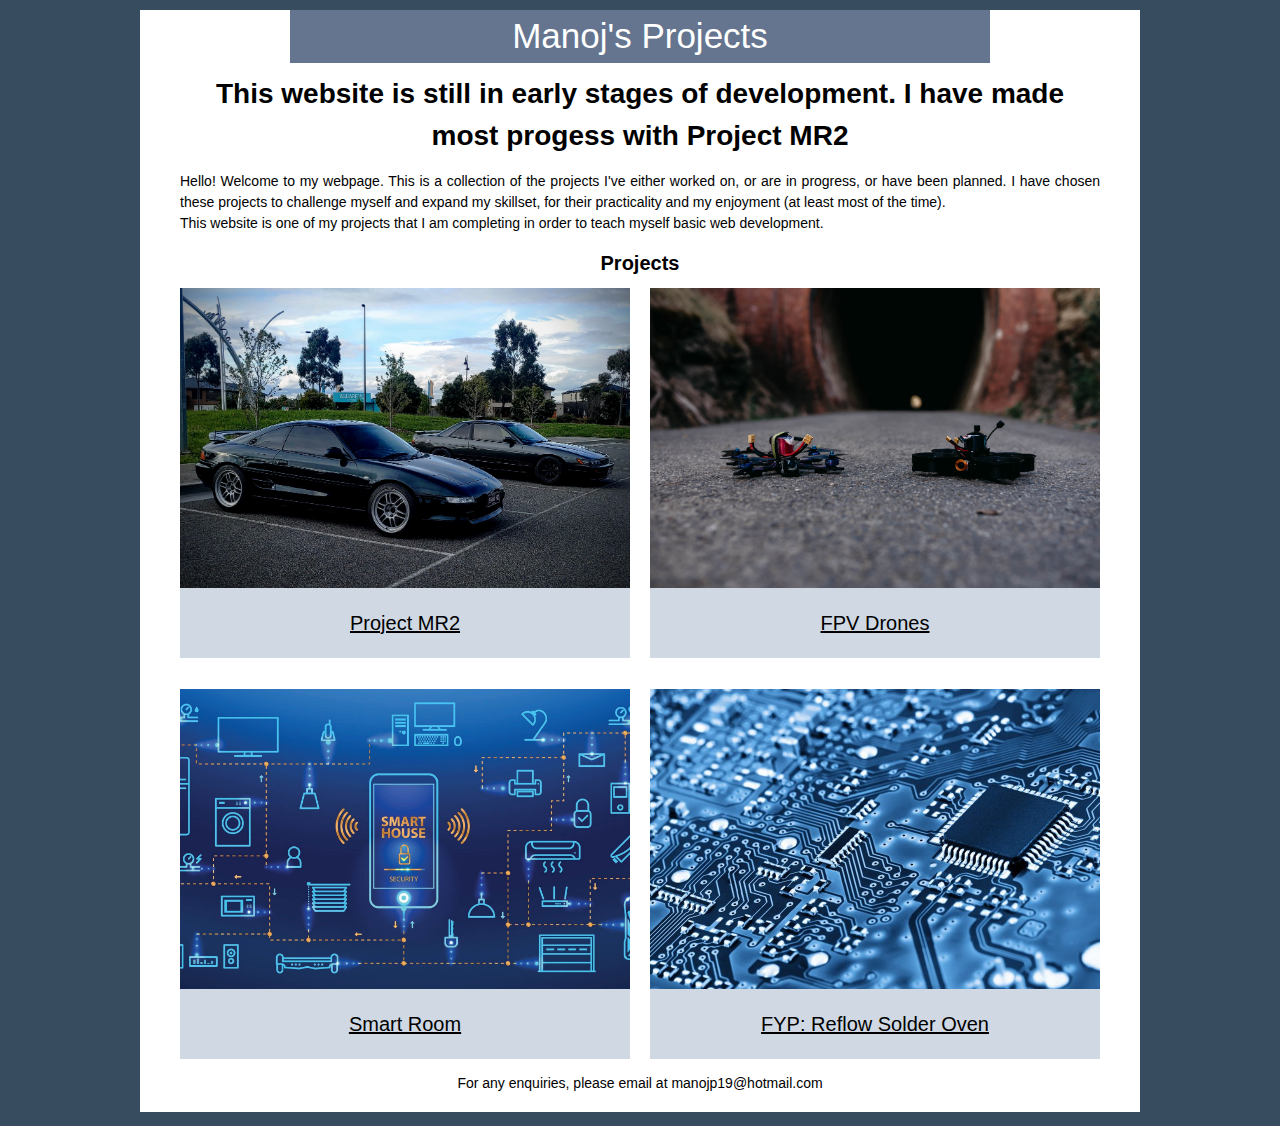
<file: index.html>
<!DOCTYPE html>
<html>
<head>
  <title>Manoj's Projects</title>
  <link rel="icon" href="https://manojp19.github.io/ManojProjects/Images/portfolio.png">
  <link rel="stylesheet" href="https://www.w3schools.com/w3css/4/w3.css">
  <link rel="stylesheet" href="https://cdnjs.cloudflare.com/ajax/libs/font-awesome/4.7.0/css/font-awesome.min.css">
  <link rel="stylesheet" href="https://manojp19.github.io/ManojProjects/CSS/grid.css">
  <link rel="stylesheet" href="https://manojp19.github.io/ManojProjects/CSS/style_main.css">
  <meta name="viewport" content="width=device-width, initial-scale=1.0"> <! Setting the viewport to make your website look good on all devices: >
</head>
  <body>
    <h1>Manoj's Projects</h1>
    <h2 style="text-align: center;"><b>This website is still in early stages of development. I have made most progess with Project MR2</b></h2>
    <p style="text-align: justify;">Hello! Welcome to my webpage. This is a collection of the projects I've either worked on, or are in 
    progress, or have been planned. I have chosen these projects to challenge myself and expand my skillset, for their practicality and my 
    enjoyment (at least most of the time). <br>
    This website is one of my projects that I am completing in order to teach myself basic web development.</p>
    <h3 style="text-align: center;"><b>Projects</b></h3>
    <div class="wrapper_3x2">
      <div class="itemleftspace">
      </div>
      <div class="item1">
      	<img src="https://manojp19.github.io/ManojProjects/Images/mr2_pic2.jpg" alt="MR2" style="width:100%;">
        <p style="font-size: 20px; text-align: center;">
          <a href="https://manojp19.github.io/ManojProjects/Pages/Project1.html">Project MR2</a>
        </p>
      </div>
      <div class="itemmidspace">
      </div>
      <div class="item2">
      	<img src="https://manojp19.github.io/ManojProjects/Images/DronePic.jpg" alt="Drones" style="width:100%;" margin="auto">
        <p style="font-size: 20px; text-align: center;">
          <a href="https://manojp19.github.io/ManojProjects/Pages/Project3.html">FPV Drones</a>
        </p>
      </div>
      <div class="itemrightspace">
      </div>
      <div class="itemrowspace">
      </div>
      <div class="item1">
        <img src="https://manojp19.github.io/ManojProjects/Images/smarthome.jpg" alt="Smartroom" style="width:100%;" margin="auto">
      	<p style="font-size: 20px; text-align: center;">
          <a href="https://manojp19.github.io/ManojProjects/Pages/Project2.html">Smart Room</a>
        </p>
      </div>
      <div class="itemmidspace">
      </div>
      <div class="item2">
        <img src="https://manojp19.github.io/ManojProjects/Images/pcb.jpg" alt="PCB" style="width:100%;" margin="auto">
      	<p style="font-size: 20px; text-align: center;">
          <a href="https://manojp19.github.io/ManojProjects/Pages/Project4.html">FYP: Reflow Solder Oven</a>
        </p>
      </div>
      <div class="itemrow">
      	<p style="text-align: center;">For any enquiries, please email at manojp19@hotmail.com</p>
      </div>
    </div> 
    <p style="text-align: center; color: white;">Ssshhhh</p>
  </body>
</html>
</file>
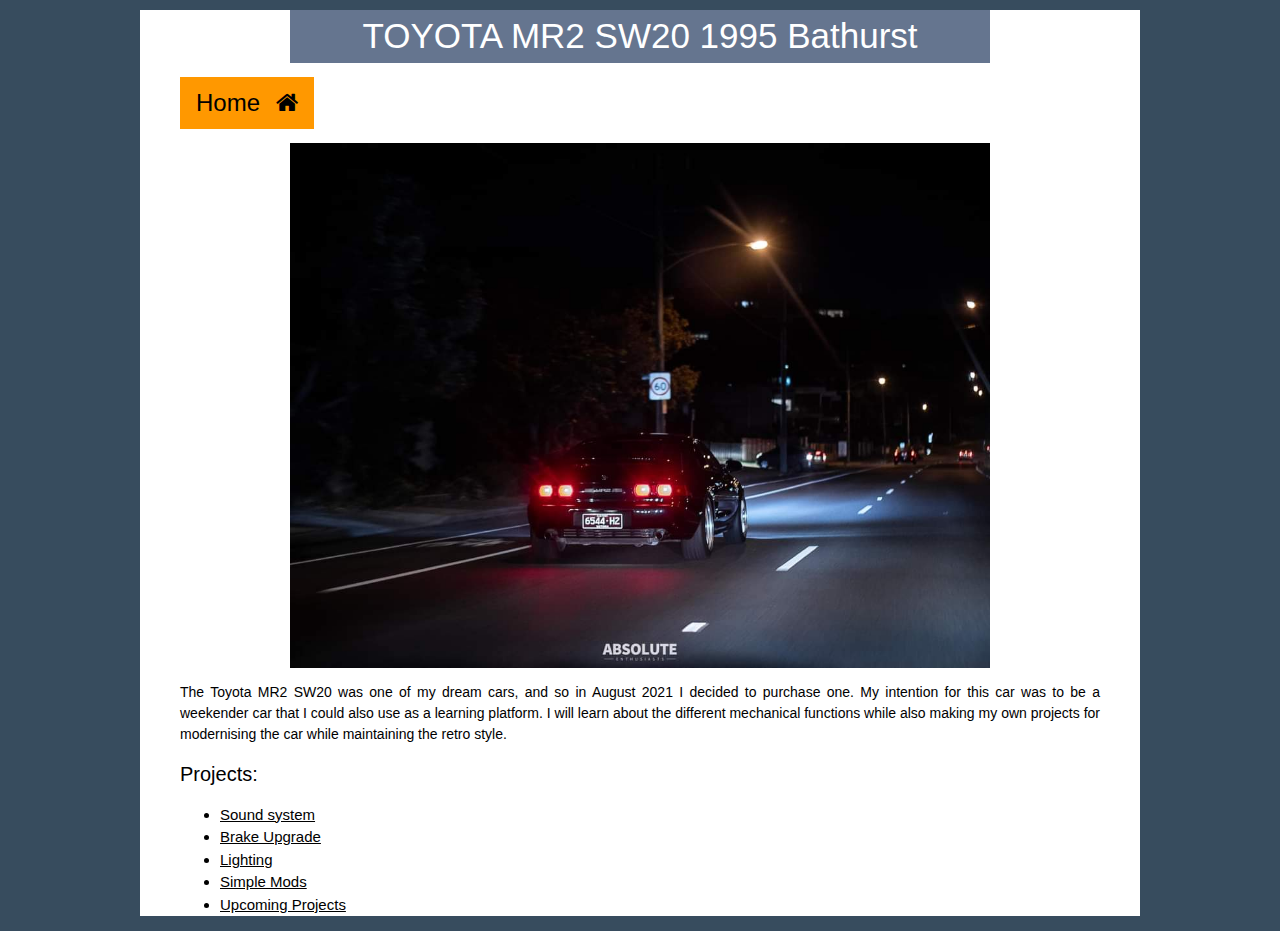
<file: Pages/Project1.html>
<!DOCTYPE html>
<html lang="en">
  <head>
    <title>Project MR2</title>
    <link rel="icon" href="https://manojp19.github.io/ManojProjects/Images/portfolio.png">
    <link rel="stylesheet" href="https://www.w3schools.com/w3css/4/w3.css">
    <link rel="stylesheet" href="https://cdnjs.cloudflare.com/ajax/libs/font-awesome/4.7.0/css/font-awesome.min.css">
    <link rel="stylesheet" href="https://manojp19.github.io/ManojProjects/CSS/style_main.css">
    <meta name="viewport" content="width=device-width, initial-scale=1.0">
  </head>
  <body>
    <h1>TOYOTA MR2 SW20 1995 Bathurst</h1>
    <p>
      <a href="https://manojp19.github.io/ManojProjects/">
          </i><button class="w3-btn w3-orange w3-xlarge">Home<i class="w3-margin-left fa fa-home"></i></button></li>
      </a>
    </p>
    <img src="https://manojp19.github.io/ManojProjects/Images/mr2_pic.jpg" alt="MR2 night pic" class="center" style="width:70%;">
    <p>The Toyota MR2 SW20 was one of my dream cars, and so in August 2021 I decided to purchase one.
      My intention for this car was to be a weekender car that I could also use as a learning
      platform. I will learn about the different mechanical functions while also making my own 
      projects for modernising the car while maintaining the retro style.                                                                                               
    </p>
    <h3>
       Projects:
    </h3>
    <ul>
      <li>
          <a href="https://manojp19.github.io/ManojProjects/Pages/ProjectMR2/MR2Project1.html">Sound system</a>
      </li>
      <li><a href="https://manojp19.github.io/ManojProjects/Pages/ProjectMR2/MR2Project2.html">Brake Upgrade</a></li>
      <li>
        <a href="https://manojp19.github.io/ManojProjects/Pages/ProjectMR2/MR2Project3.html">Lighting</a></li>
      <li>
        <a href="https://manojp19.github.io/ManojProjects/Pages/ProjectMR2/MR2Project4.html">Simple Mods</a></li>
      <li><a href="https://manojp19.github.io/ManojProjects/Pages/ProjectMR2/Upcoming.html">Upcoming Projects</a></li>
    </ul>
  </body>
</html>
</file>
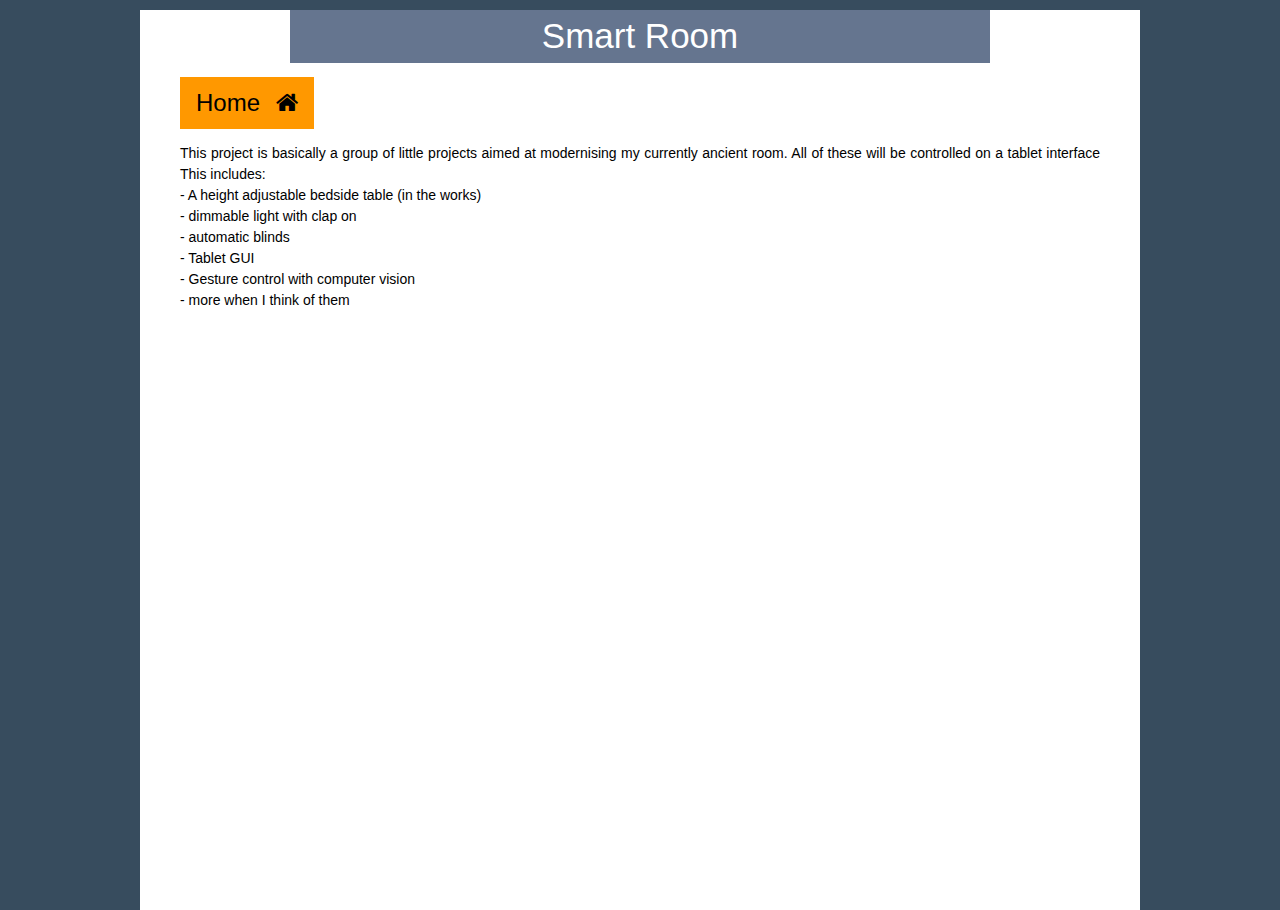
<file: Pages/Project2.html>
<!DOCTYPE html>
<html lang="en">
  <head>
    <title>Smart Room</title>
    <link rel="icon" href="https://manojp19.github.io/ManojProjects/Images/portfolio.png">
    <link rel="stylesheet" href="https://cdnjs.cloudflare.com/ajax/libs/font-awesome/4.7.0/css/font-awesome.min.css">
    <link rel="stylesheet" href="https://www.w3schools.com/w3css/4/w3.css">
    <link rel="stylesheet" href="https://manojp19.github.io/ManojProjects/CSS/style_main.css">
    <meta name="viewport" content="width=device-width, initial-scale=1.0">
  </head>
  <body>
    <h1>Smart Room</h1>
    <p>
      <a href="https://manojp19.github.io/ManojProjects/">
          </i><button class="w3-btn w3-orange w3-xlarge">Home<i class="w3-margin-left fa fa-home"></i></button></li>
      </a>
    </p>
    <p>This project is basically a group of little projects aimed at modernising my currently ancient room. All of these will be controlled on a tablet interface
      This includes: <br>    - A height adjustable bedside table (in the works)<br>    - dimmable light with clap on<br>    - automatic blinds<br>    - Tablet GUI<br>  
        - Gesture control with computer vision<br>    - more when I think of them
    </p>
  </body>
</html>
</file>
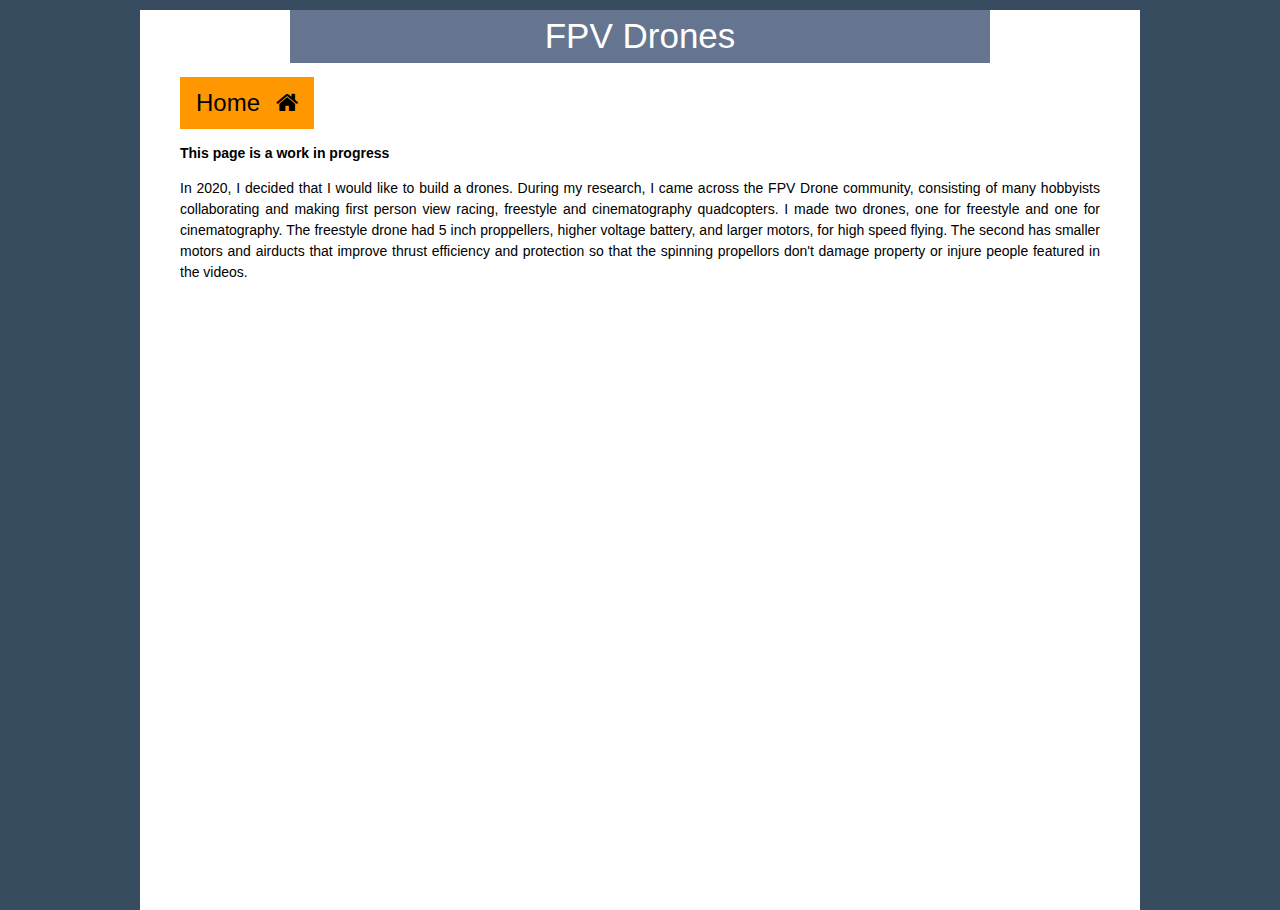
<file: Pages/Project3.html>
<!DOCTYPE html>
<html lang="en">
  <head>
    <title>FPV Drones</title>
    <link rel="icon" href="https://manojp19.github.io/ManojProjects/Images/portfolio.png">
    <link rel="stylesheet" href="https://www.w3schools.com/w3css/4/w3.css">
    <link rel="stylesheet" href="https://cdnjs.cloudflare.com/ajax/libs/font-awesome/4.7.0/css/font-awesome.min.css">
    <link rel="stylesheet" href="https://manojp19.github.io/ManojProjects/CSS/style_main.css">
    <meta name="viewport" content="width=device-width, initial-scale=1.0">
  </head>
  <body>
    <h1>FPV Drones</h1>
    <p>
      <a href="https://manojp19.github.io/ManojProjects/">
          </i><button class="w3-btn w3-orange w3-xlarge">Home<i class="w3-margin-left fa fa-home"></i></button></li>
      </a>
    </p>
    <p><b>This page is a work in progress</b></p>
    <p>In 2020, I decided that I would like to build a drones. During my research, I came across the FPV Drone community,
      consisting of many hobbyists collaborating and making first person view racing, freestyle and cinematography quadcopters.
      I made two drones, one for freestyle and one for cinematography. The freestyle drone had 5 inch proppellers,
      higher voltage battery, and larger motors, for high speed flying. The second has smaller motors and airducts that improve
      thrust efficiency and protection so that the spinning propellors don't damage property or injure people featured in the videos.
    </p>
    
  </body>
</html>
</file>
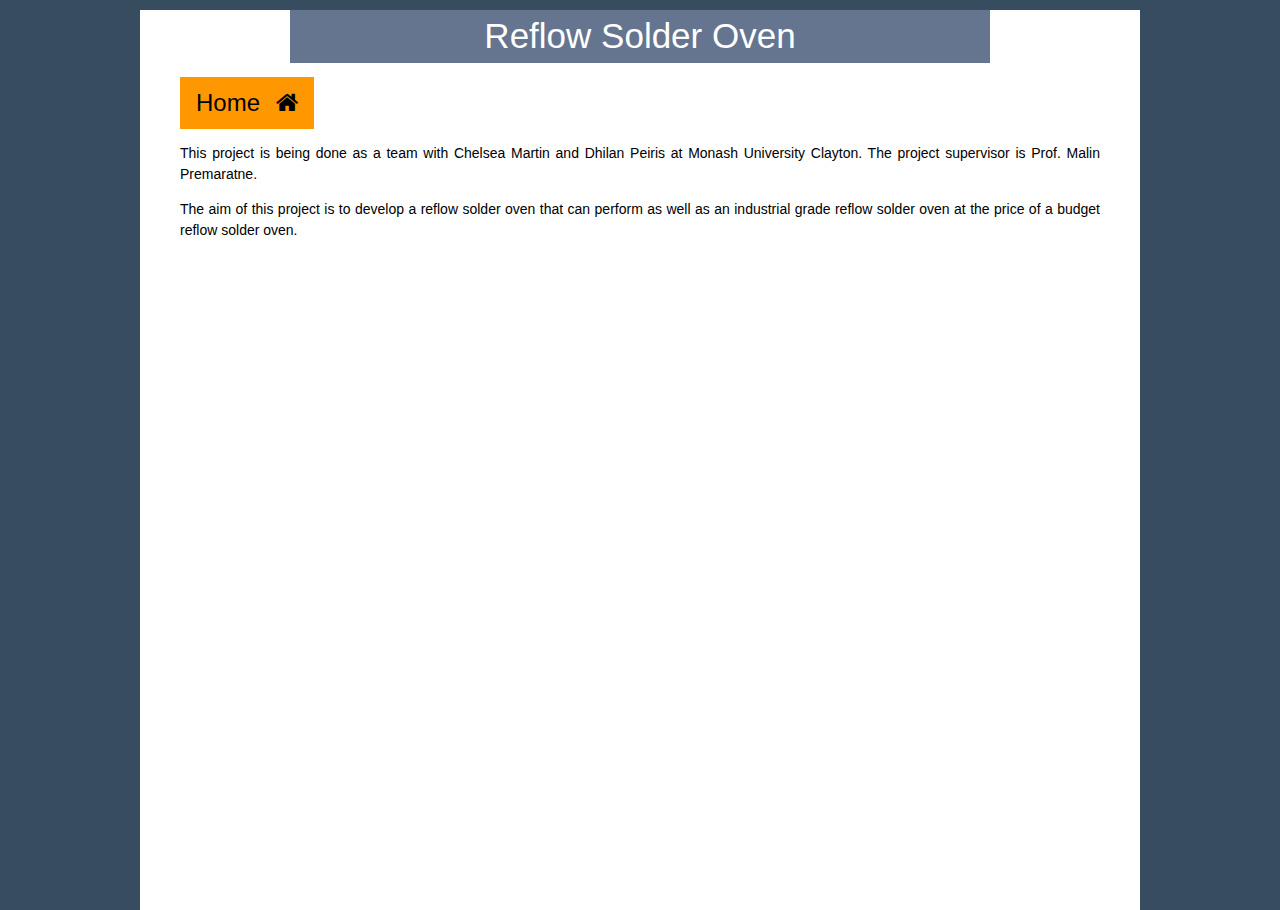
<file: Pages/Project4.html>
<!DOCTYPE html>
<html lang="en">
  <head>
    <title>FYP: Reflow Solder Oven</title>
    <link rel="icon" href="https://manojp19.github.io/ManojProjects/Images/portfolio.png">
    <link rel="stylesheet" href="https://www.w3schools.com/w3css/4/w3.css">
    <link rel="stylesheet" href="https://cdnjs.cloudflare.com/ajax/libs/font-awesome/4.7.0/css/font-awesome.min.css">
    <link rel="stylesheet" href="https://manojp19.github.io/ManojProjects/CSS/style_main.css">
    <meta name="viewport" content="width=device-width, initial-scale=1.0">
  </head>
  <body>
    <h1>Reflow Solder Oven</h1>
    <p>
      <a href="https://manojp19.github.io/ManojProjects/">
          </i><button class="w3-btn w3-orange w3-xlarge">Home<i class="w3-margin-left fa fa-home"></i></button></li>
      </a>
    </p>
    <p>This project is being done as a team with Chelsea Martin and Dhilan Peiris at Monash University Clayton. 
      The project supervisor is Prof. Malin Premaratne.
    </p>
    <p> The aim of this project is to develop a reflow solder oven that can perform as well as an industrial grade 
      reflow solder oven at the price of a budget reflow solder oven.
    </p>
  </body>
</html>
</file>
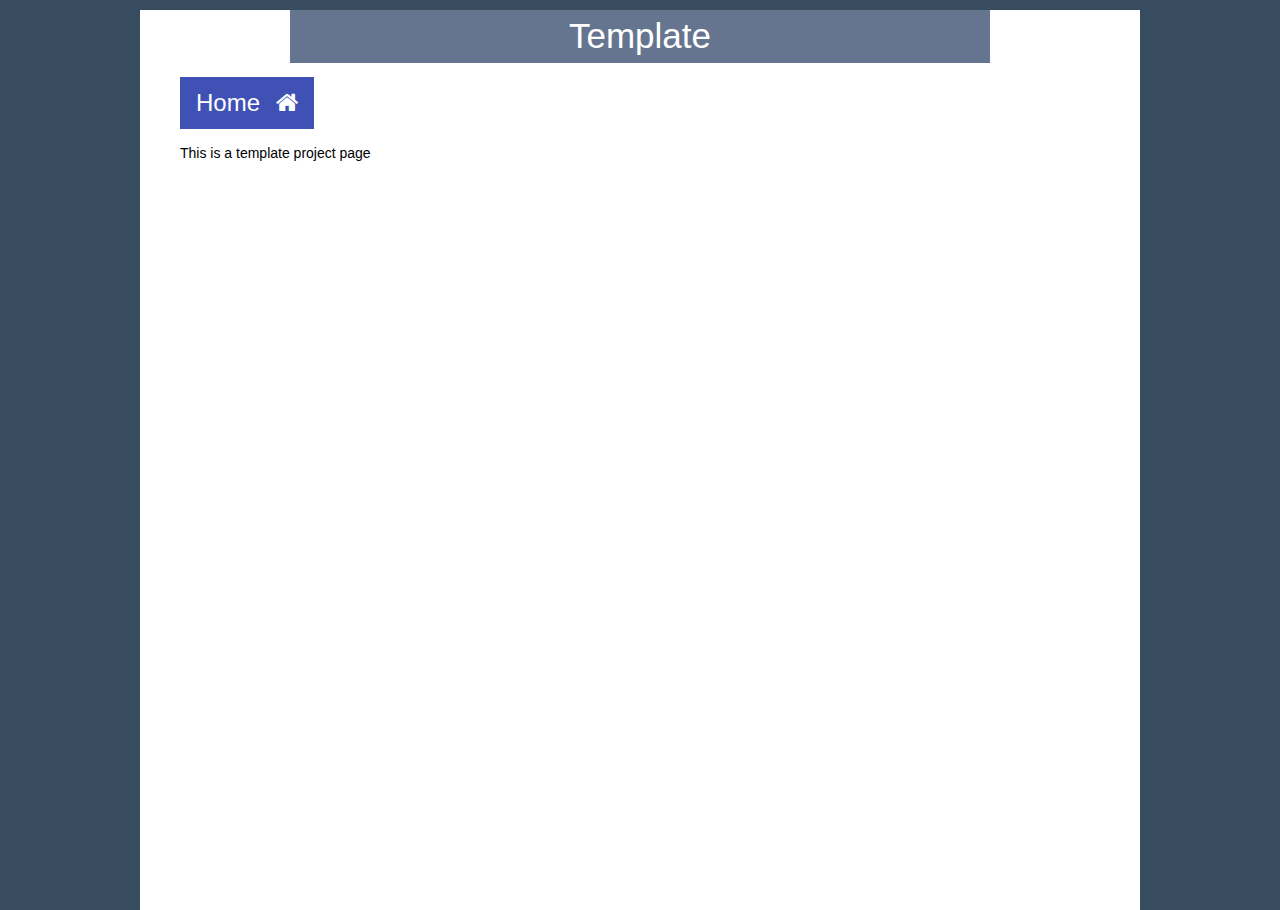
<file: Pages/template.html>
<!DOCTYPE html>
<html lang="en">
  <head>
    <title>Template</title>
    <link rel="icon" href="https://manojp19.github.io/ManojProjects/Images/portfolio.png">
    <link rel="stylesheet" href="https://www.w3schools.com/w3css/4/w3.css">
    <link rel="stylesheet" href="https://cdnjs.cloudflare.com/ajax/libs/font-awesome/4.7.0/css/font-awesome.min.css">
    <link rel="stylesheet" href="https://manojp19.github.io/ManojProjects/CSS/grid.css">
    <link rel="stylesheet" href="https://manojp19.github.io/ManojProjects/CSS/style_main.css">
    <meta name="viewport" content="width=device-width, initial-scale=1.0">
  </head>
  <body>
    <h1>Template</h1>
    <p>
      <a href="https://manojp19.github.io/ManojProjects/">
          </i><button class="w3-btn w3-indigo w3-xlarge">Home<i class="w3-margin-left fa fa-home"></i></button></li>
      </a>
    </p>
    <p>This is a template project page
    </p>
  </body>
</html>
</file>
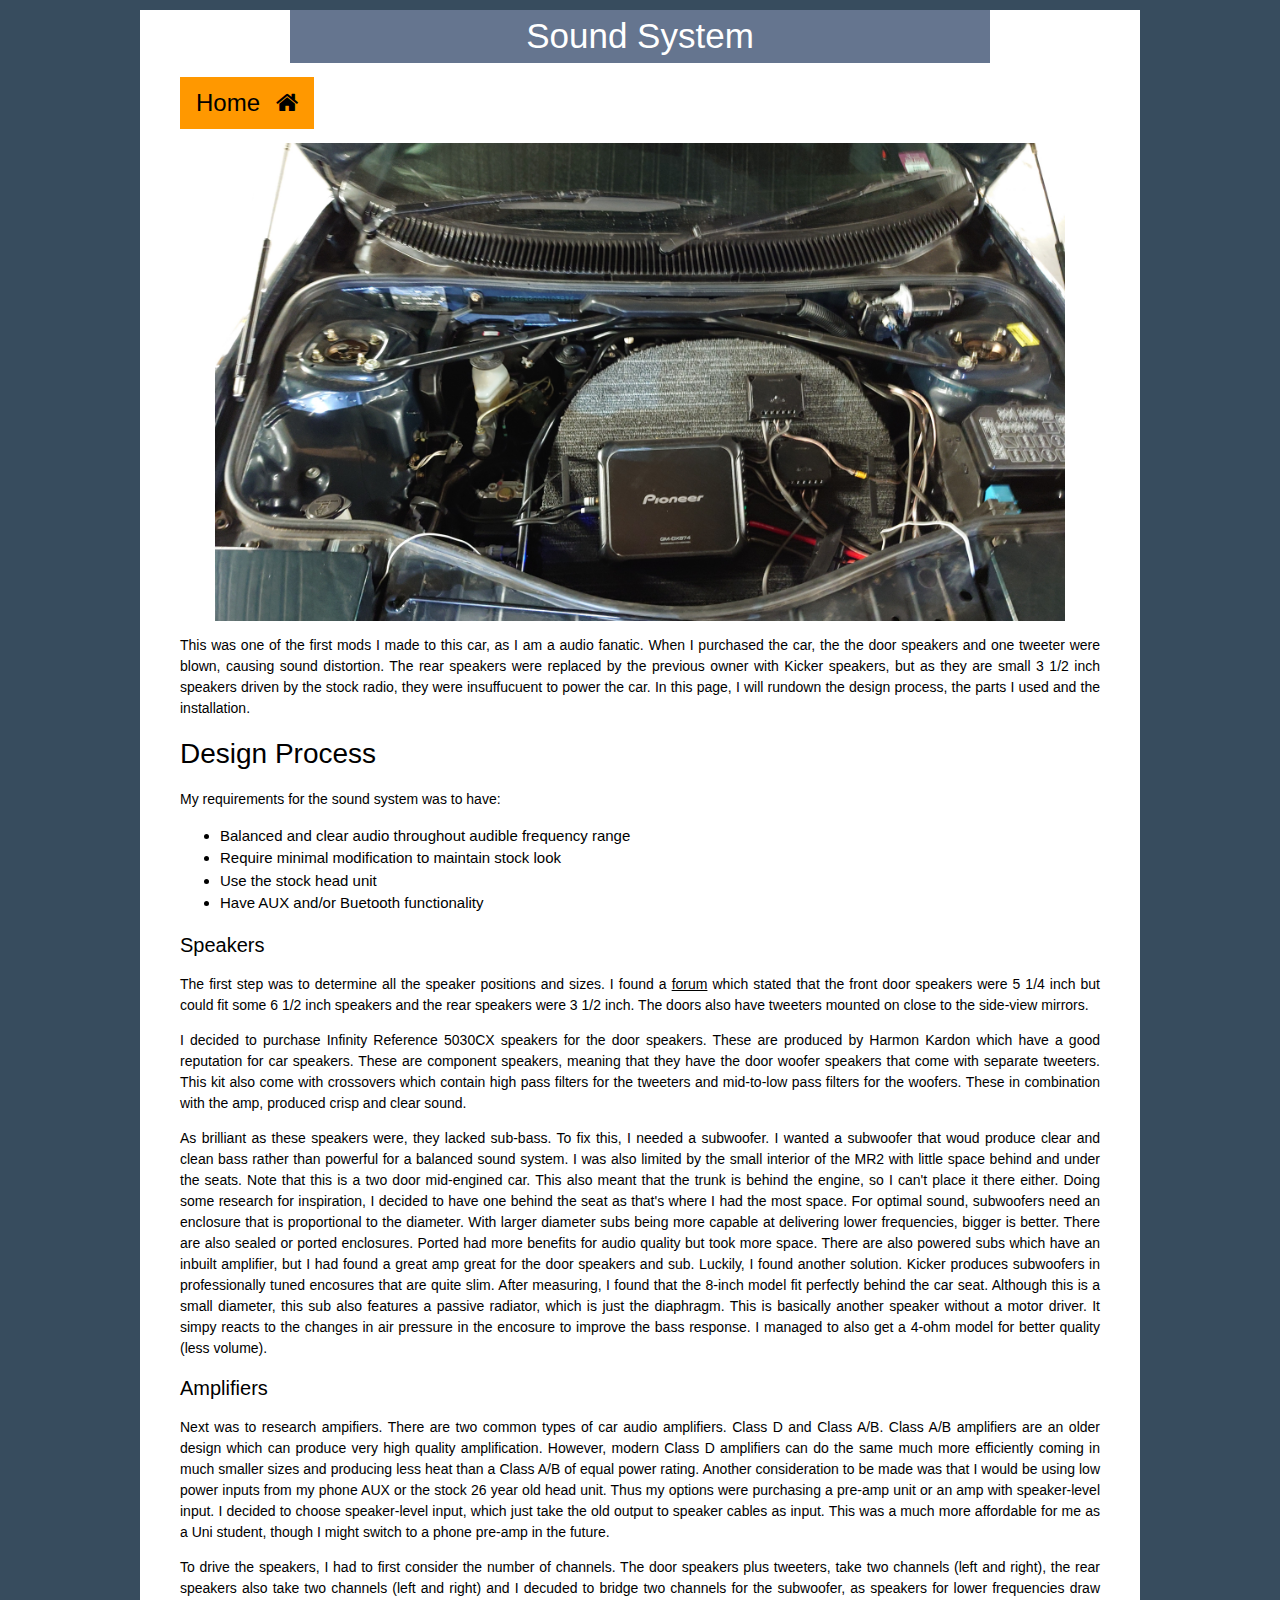
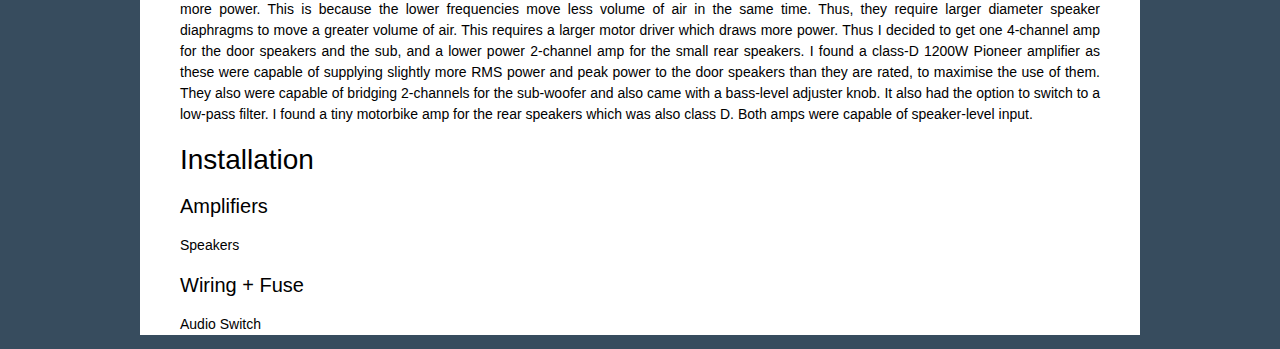
<file: Pages/ProjectMR2/MR2Project1.html>
<!DOCTYPE html>
<html lang="en">
  <head>
    <title>Sound System</title>
    <link rel="icon" href="https://manojp19.github.io/ManojProjects/Images/portfolio.png">
    <link rel="stylesheet" href="https://www.w3schools.com/w3css/4/w3.css">
    <link rel="stylesheet" href="https://cdnjs.cloudflare.com/ajax/libs/font-awesome/4.7.0/css/font-awesome.min.css">
    <link rel="stylesheet" href="https://manojp19.github.io/ManojProjects/CSS/style_main.css">
    <meta name="viewport" content="width=device-width, initial-scale=1.0">
  </head>
  <body>
    <h1>Sound System</h1>
    <p>
      <a href="https://manojp19.github.io/ManojProjects/">
          </i><button class="w3-btn w3-orange w3-xlarge">Home<i class="w3-margin-left fa fa-home"></i></button></li>
      </a>
    </p>
    <div><img src="https://manojp19.github.io/ManojProjects/Images/frunk_amp.JPG" alt="MR2 Frunk Amp" class="center" style="width:85%;"></div>
    <p>This was one of the first mods I made to this car, as I am a audio fanatic. When I purchased the car, the the door speakers and one 
      tweeter were blown, causing sound distortion. The rear speakers were replaced by the previous owner with Kicker speakers, but as they 
      are small 3 1/2 inch speakers driven by the stock radio, they were insuffucuent to power the car. In this page, I will rundown the
      design process, the parts I used and the installation.
    </p>
    <h2>Design Process</h2>
    <p>My requirements for the sound system was to have:
      <ul>
        <li>Balanced and clear audio throughout audible frequency range</li>
        <li>Require minimal modification to maintain stock look</li>
        <li>Use the stock head unit</li>
        <li>Have AUX and/or Buetooth functionality</li>
       </ul>
    </p>
    <h3>Speakers</h3>
    <p>
       The first step was to determine all the speaker positions and sizes. I found a 
       <a href="https://www.mr2oc.com/threads/stock-speaker-sizes-locations-pin-outs-and-harness-p-ns.180/">forum</a>
       which stated that the front door speakers were 5 1/4 inch but could fit some 6 1/2 inch speakers and the rear speakers were 3 1/2 inch. 
       The doors also have tweeters mounted on close to the side-view mirrors.
    </p>
    <p>
      I decided to purchase Infinity Reference 5030CX speakers for the door speakers. These are produced by Harmon Kardon which have a good reputation for car speakers.
      These are component speakers, meaning that they have the door woofer speakers that come with separate tweeters. This kit also come with crossovers
      which contain high pass filters for the tweeters and mid-to-low pass filters for the woofers. These in combination with the amp, produced crisp and 
      clear sound.
    </p>
    <p>
      As brilliant as these speakers were, they lacked sub-bass. To fix this, I needed a subwoofer. I wanted a subwoofer that woud produce clear and clean
      bass rather than powerful for a balanced sound system. I was also limited by the small interior of the MR2 with little space behind and under the seats.
      Note that this is a two door mid-engined car. This also meant that the trunk is behind the engine, so I can't place it there either. Doing some research
      for inspiration, I decided to have one behind the seat as that's where I had the most space. For optimal sound, subwoofers need an enclosure that is 
      proportional to the diameter. With larger diameter subs being more capable at delivering lower frequencies, bigger is better. There are also sealed or
      ported enclosures. Ported had more benefits for audio quality but took more space. There are also powered subs which have an inbuilt amplifier, but I had
      found a great amp great for the door speakers and sub. Luckily, I found another solution. Kicker produces subwoofers in professionally tuned encosures
      that are quite slim. After measuring, I found that the 8-inch model fit perfectly behind the car seat. Although this is a small diameter, this sub also
      features a passive radiator, which is just the diaphragm. This is basically another speaker without a motor driver. It simpy reacts to the changes in air
      pressure in the encosure to improve the bass response. I managed to also get a 4-ohm model for better quality (less volume).
    </p>    
    <h3>Amplifiers</h3>
    <p>Next was to research ampifiers. There are two common types of car audio amplifiers. Class D and Class A/B. Class A/B amplifiers 
      are an older design which can produce very high quality amplification. However, modern Class D amplifiers can do the same much more efficiently
      coming in much smaller sizes and producing less heat than a Class A/B of equal power rating. Another consideration to be made was that I would be 
      using low power inputs from my phone AUX or the stock 26 year old head unit. Thus my options were purchasing a pre-amp unit or an amp with 
      speaker-level input. I decided to choose speaker-level input, which just take the old output to speaker cables as input. This was a much more
      affordable for me as a Uni student, though I might switch to a phone pre-amp in the future.
    </p>
    <p>
      To drive the speakers, I had to first consider the number of channels. The door speakers plus tweeters, take two channels (left and right), the rear
      speakers also take two channels (left and right) and I decuded to bridge two channels for the subwoofer, as speakers for lower frequencies draw more 
      power. This is because the lower frequencies move less volume of air in the same time. Thus, they require larger diameter speaker diaphragms to move
      a greater volume of air. This requires a larger motor driver which draws more power. Thus I decided to get one 4-channel amp for the door speakers 
      and the sub, and a lower power 2-channel amp for the small rear speakers. I found a class-D 1200W Pioneer amplifier as these were capable of supplying
      slightly more RMS power and peak power to the door speakers than they are rated, to maximise the use of them. They also were capable of bridging 2-channels
      for the sub-woofer and also came with a bass-level adjuster knob. It also had the option to switch to a low-pass filter. I found a tiny motorbike amp for
      the rear speakers which was also class D. Both amps were capable of speaker-level input.
    </p>
    <p></p>
    <h2>Installation</h2>
    <h3>Amplifiers</h3>
    
    <p>Speakers</p>
    <h3>Wiring + Fuse</h3>
    <p></p>
    <h3></h3>
    <p>Audio Switch</p>

  </body>
</html>
</file>
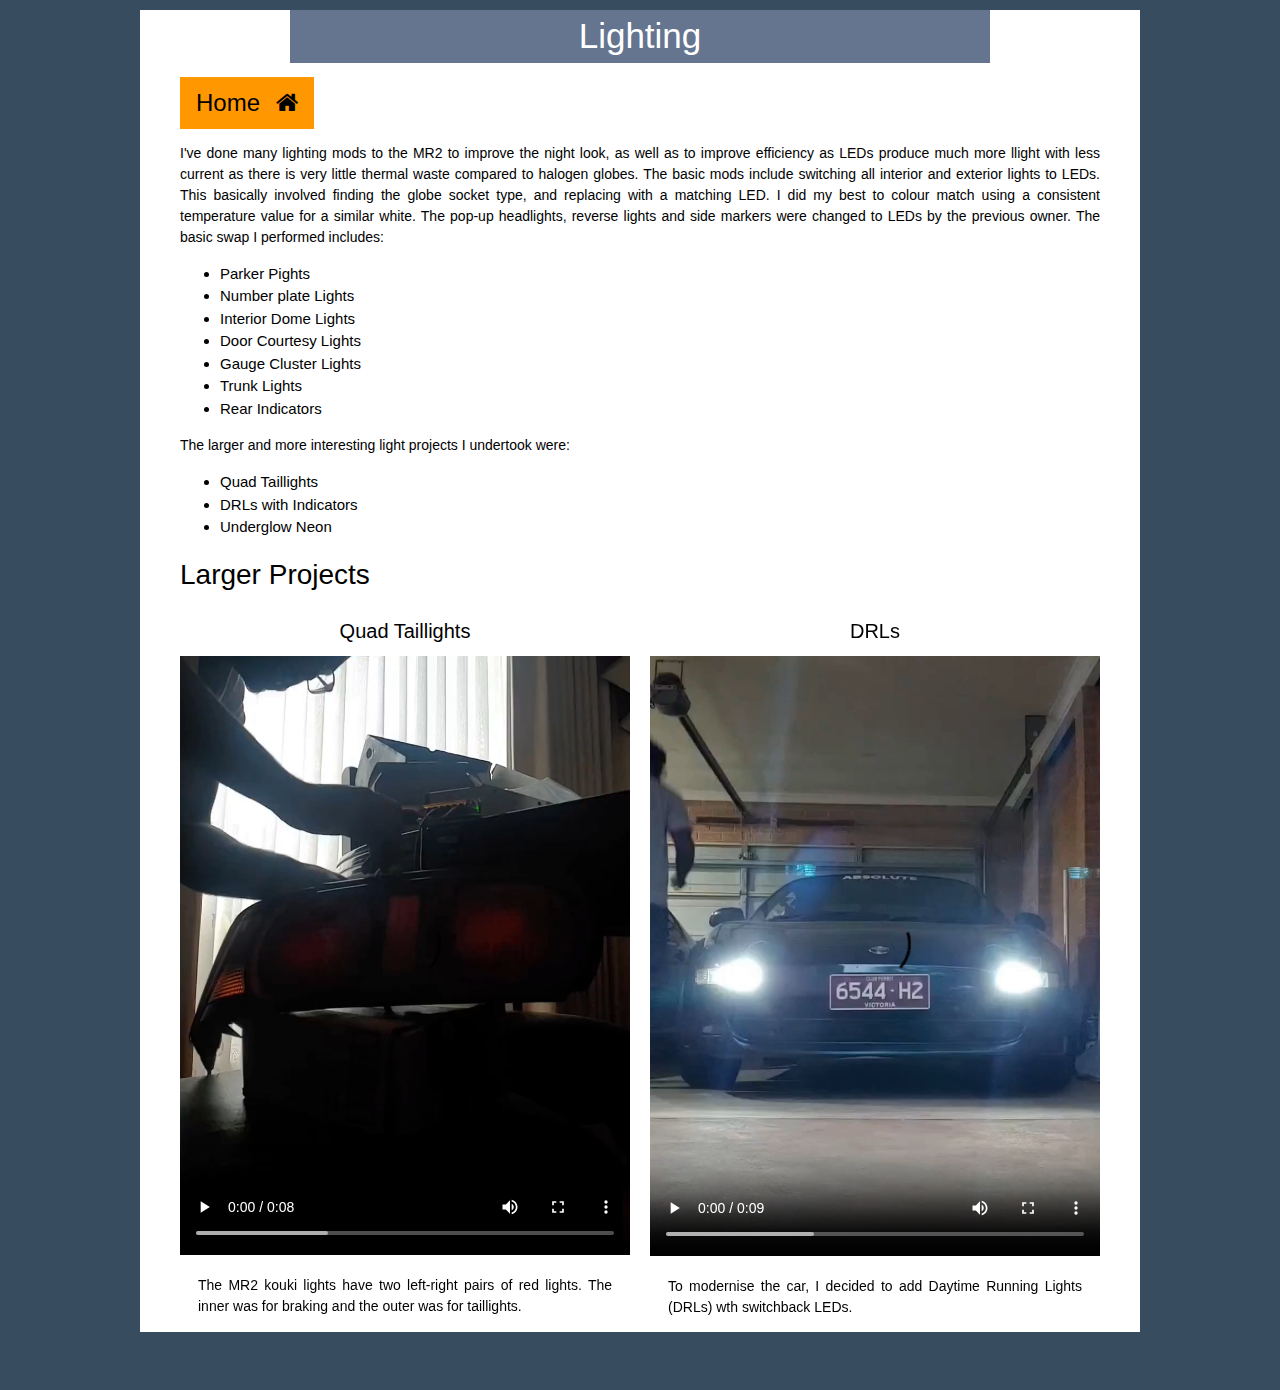
<file: Pages/ProjectMR2/MR2Project3.html>
<!DOCTYPE html>
<html lang="en">
  <head>
    <title>Lighting</title>
    <link rel="icon" href="https://manojp19.github.io/ManojProjects/Images/portfolio.png">
    <link rel="stylesheet" href="https://www.w3schools.com/w3css/4/w3.css">
    <link rel="stylesheet" href="https://cdnjs.cloudflare.com/ajax/libs/font-awesome/4.7.0/css/font-awesome.min.css">
    <link rel="stylesheet" href="https://manojp19.github.io/ManojProjects/CSS/style_main.css">
    <link rel="stylesheet" href="https://manojp19.github.io/ManojProjects/CSS/grid.css">
    <meta name="viewport" content="width=device-width, initial-scale=1.0">
  </head>
  <body>
    <h1>Lighting</h1>
    <p>
      <a href="https://manojp19.github.io/ManojProjects/">
          </i><button class="w3-btn w3-orange w3-xlarge">Home<i class="w3-margin-left fa fa-home"></i></button></li>
      </a>
    </p>
    <p>I've done many lighting mods to the MR2 to improve the night look, as well as to improve efficiency as LEDs produce 
      much more llight with less current as there is very little thermal waste compared to halogen globes. The basic mods 
      include switching all interior and exterior lights to LEDs. This basically involved finding the globe socket type, 
      and replacing with a matching LED. I did my best to colour match using a consistent temperature value for a similar
      white. The pop-up headlights, reverse lights and side markers were changed to LEDs by the previous owner. The basic 
      swap I performed includes:
    </p>
    <ul>
      <li>Parker Pights</li>
      <li>Number plate Lights</li>
      <li>Interior Dome Lights</li>
      <li>Door Courtesy Lights</li>
      <li>Gauge Cluster Lights</li>
      <li>Trunk Lights</li>
      <li>Rear Indicators</li>
    </ul>
    <p>The larger and more interesting light projects I undertook were: </p>
      <ul>
        <li>Quad Taillights</li>
        <li>DRLs with Indicators</li>
        <li>Underglow Neon</li>
      </ul>
    <h2>Larger Projects</h2>
    <div class="wrapper_3x2">
      <div class="itemleftspace">
      </div>
      <div class="item1" style="background-color: white;">
        <h3 style="text-align: center;">Quad Taillights</h3>
      	<video width="100%" controls>Your browser does not support the &lt;video&gt; tag.<source src="https://manojp19.github.io/ManojProjects/Images/quadlight.mp4"/></video>
        <p>The MR2 kouki lights have two left-right pairs of red lights. The inner was for braking and the outer was for taillights.</p>
      </div>
      <div class="itemmidspace">
      </div>
      <div class="item2" style="background-color: white;">
      	<h3 style="text-align: center;">DRLs</h3>
      	<video width="100%" controls>Your browser does not support the &lt;video&gt; tag.<source src="https://manojp19.github.io/ManojProjects/Images/drl.mp4"/></video>
        <p>To modernise the car, I decided to add Daytime Running Lights (DRLs) wth switchback LEDs.</p>
      </div>
      <div class="itemrightspace">
      </div>
      <div class="itemrowspace">
      </div>
    </div>
  </body>
</html>
</file>
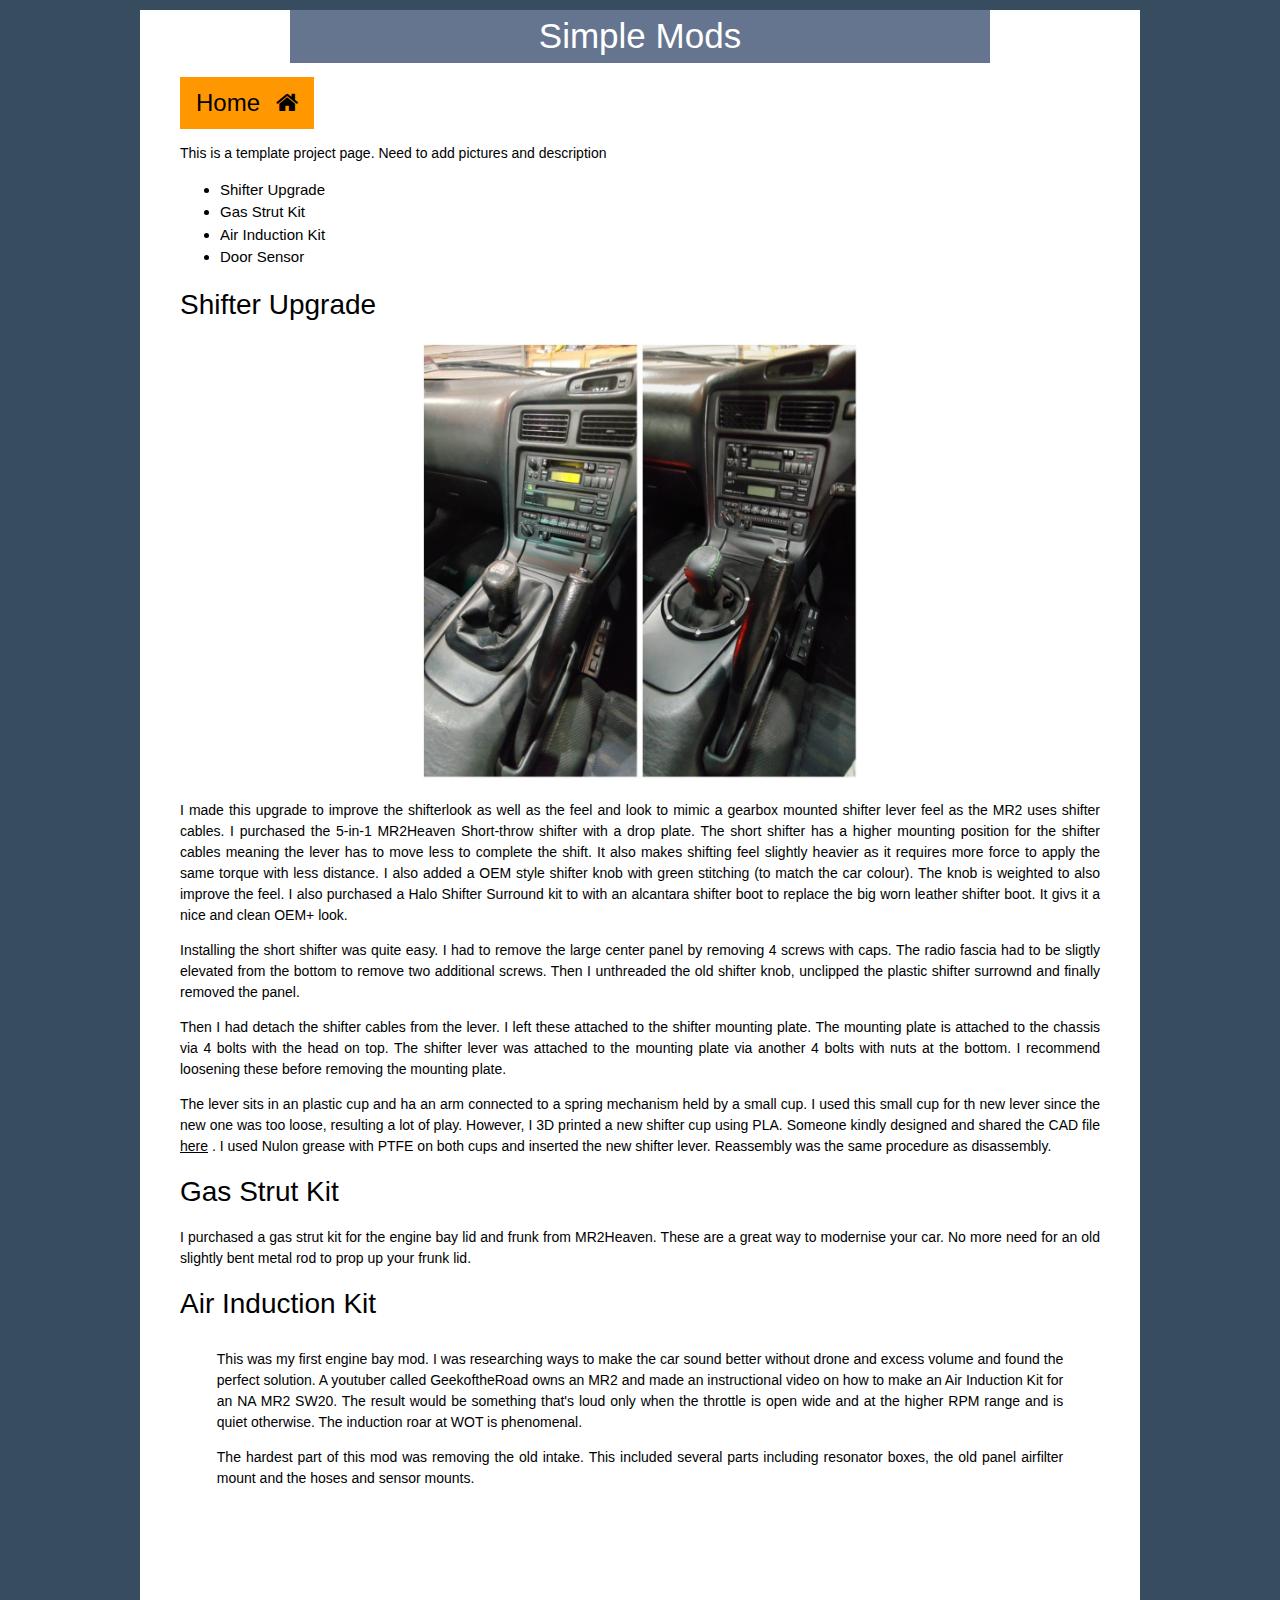
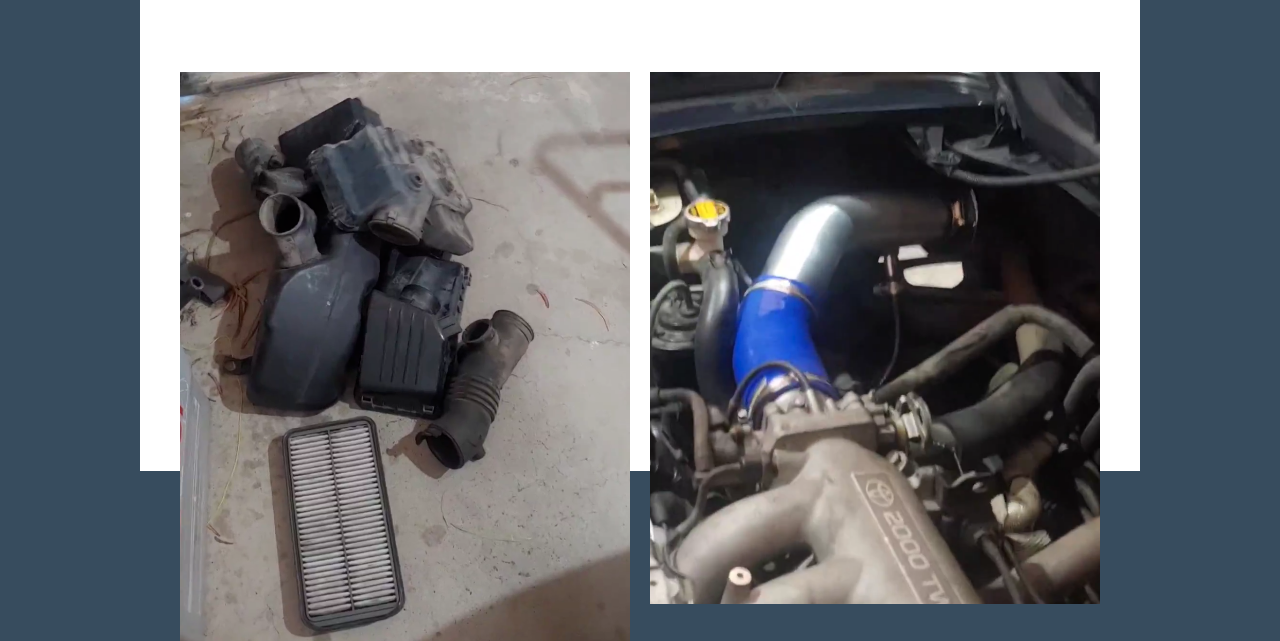
<file: Pages/ProjectMR2/MR2Project4.html>
<!DOCTYPE html>
<html lang="en">
  <head>
    <title>Simple Mods</title>
    <link rel="icon" href="https://manojp19.github.io/ManojProjects/Images/portfolio.png">
    <link rel="stylesheet" href="https://www.w3schools.com/w3css/4/w3.css">
    <link rel="stylesheet" href="https://cdnjs.cloudflare.com/ajax/libs/font-awesome/4.7.0/css/font-awesome.min.css">
    <link rel="stylesheet" href="https://manojp19.github.io/ManojProjects/CSS/style_main.css">
    <link rel="stylesheet" href="https://manojp19.github.io/ManojProjects/CSS/grid.css">
    <meta name="viewport" content="width=device-width, initial-scale=1.0">
  </head>
  <body>
    <h1>Simple Mods</h1>
    <p>
      <a href="https://manojp19.github.io/ManojProjects/">
          </i><button class="w3-btn w3-orange w3-xlarge">Home<i class="w3-margin-left fa fa-home"></i></button></li>
      </a>
    </p>
    <p>This is a template project page. Need to add pictures and description
      <ul>
        <li>Shifter Upgrade</li>
        <li>Gas Strut Kit</li>
        <li>Air Induction Kit</li>
        <li>Door Sensor</li>
      </ul>
    </p>
    <h2>Shifter Upgrade</h2>
    <div><img src="https://manojp19.github.io/ManojProjects/Images/shifter.jpg" alt="Shifter Before/After" class="center" style="width:45%;"></div>
    <p>I made this upgrade to improve the shifterlook as well as the feel and look to mimic a gearbox mounted shifter 
      lever feel as the MR2 uses shifter cables. I purchased the 5-in-1 MR2Heaven Short-throw shifter with a drop
      plate. The short shifter has a higher mounting position for the shifter cables meaning the lever has to move
      less to complete the shift. It also makes shifting feel slightly heavier as it requires more force to apply the
      same torque with less distance. I also added a OEM style shifter knob with green stitching (to match the car colour).
      The knob is weighted to also improve the feel. I also purchased a Halo Shifter Surround kit to with an alcantara shifter
      boot to replace the big worn leather shifter boot. It givs it a nice and clean OEM+ look.
    </p>
    <p>Installing the short shifter was quite easy. I had to remove the large center panel by removing 4 screws with caps.
      The radio fascia had to be sligtly elevated from the bottom to remove two additional screws. Then I unthreaded the old 
      shifter knob, unclipped the plastic shifter surrownd and finally removed the panel.
    </p>
    <p>Then I had detach the shifter cables from the lever. I left these attached to the shifter mounting plate. The mounting
      plate is attached to the chassis via 4 bolts with the head on top. The shifter lever was attached to the mounting plate
      via another 4 bolts with nuts at the bottom. I recommend loosening these before removing the mounting plate. 
    </p>
    <p>The lever sits in an plastic cup and ha an arm connected to a spring mechanism held by a small cup. I used this small
      cup for th new lever since the new one was too loose, resulting a lot of play. However, I 3D printed a new shifter cup
      using PLA. Someone kindly designed and shared the CAD file 
      <a href="http://www.mr2.com/forums/threads/112626-Shift-Lever-Seat-Cup">here</a>
      . I used Nulon grease with PTFE on both cups and inserted the new shifter lever. Reassembly was the same procedure as 
      disassembly.
    </p>
    <h2>Gas Strut Kit</h2>
    <p>I purchased a gas strut kit for the engine bay lid and frunk from MR2Heaven. These are a great way to modernise
      your car. No more need for an old slightly bent metal rod to prop up your frunk lid.
    </p>
    <h2>Air Induction Kit</h2>
    <div class="wrapper_3x2">
      <div class="itemleftspace">
      </div>
      <div class="itemrow">
        <p>This was my first engine bay mod. I was researching ways to make the car sound better without drone and
          excess volume and found the perfect solution. A youtuber called GeekoftheRoad owns an MR2 and made an instructional
          video on how to make an Air Induction Kit for an NA MR2 SW20. The result would be something that's loud only when the
          throttle is open wide and at the higher RPM range and is quiet otherwise. The induction roar at WOT is phenomenal.
        </p>
        <p>
          The hardest part of this mod was removing the old intake. This included several parts including resonator boxes,
          the old panel airfilter mount and the hoses and sensor mounts.
        </p>
      </div>
      <div class="item1">
        <img src="https://manojp19.github.io/ManojProjects/Images/intake_old.png" alt="Old Intake" style="width: 100%;">
      </div>
      <div class="itemmidspace">
      </div>
      <div class="item2">
        <img src="https://manojp19.github.io/ManojProjects/Images/intake.png" alt="New Intake" style="width: 100%;">
      </div>
      <div class="itemrightspace">
      </div>
    </div>
  </body>
</html>
</file>
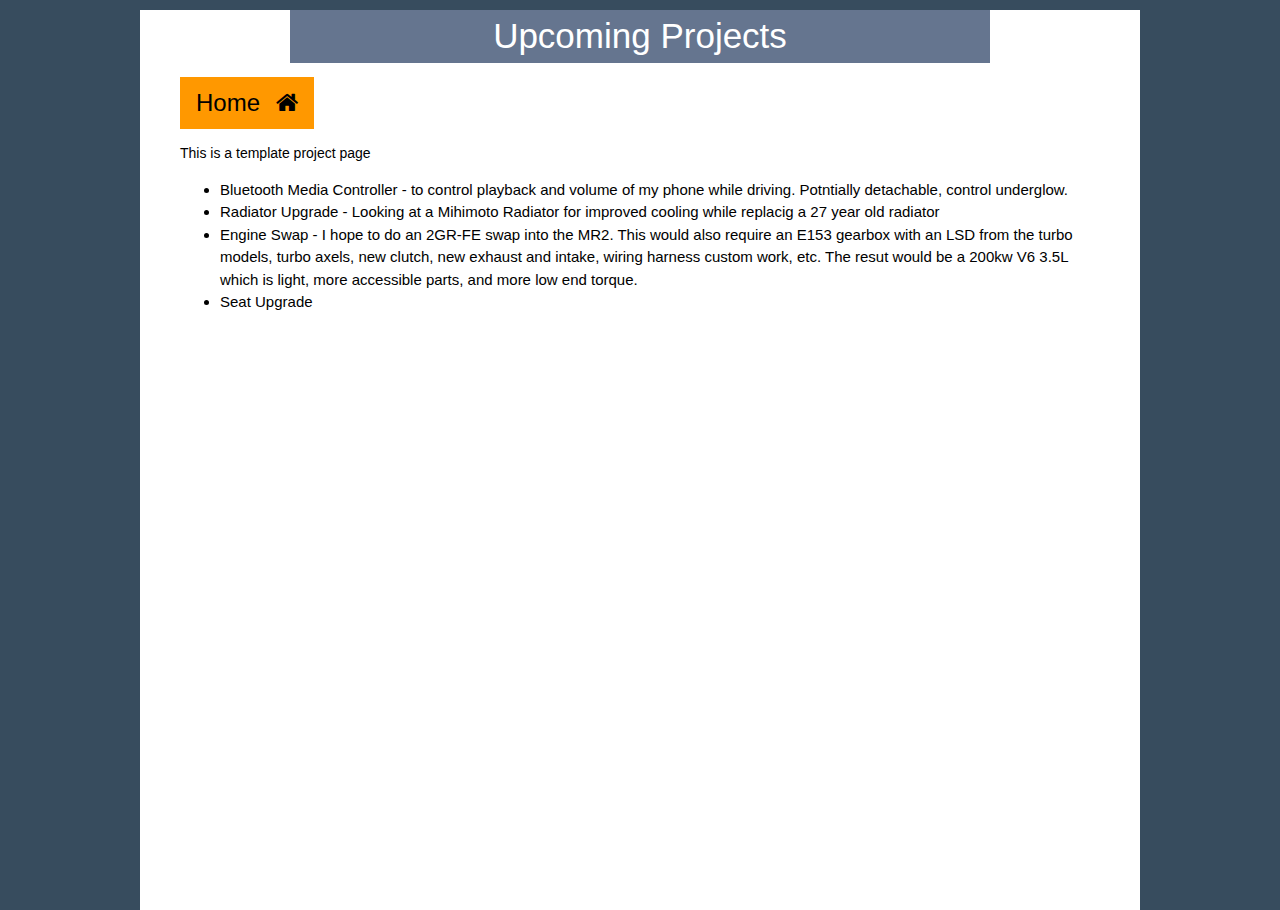
<file: Pages/ProjectMR2/Upcoming.html>
<!DOCTYPE html>
<html lang="en">
  <head>
    <title>Upcoming Projects</title>
    <link rel="icon" href="https://manojp19.github.io/ManojProjects/Images/portfolio.png">
    <link rel="stylesheet" href="https://www.w3schools.com/w3css/4/w3.css">
    <link rel="stylesheet" href="https://cdnjs.cloudflare.com/ajax/libs/font-awesome/4.7.0/css/font-awesome.min.css">
    <link rel="stylesheet" href="https://manojp19.github.io/ManojProjects/CSS/style_main.css">
    <meta name="viewport" content="width=device-width, initial-scale=1.0">
  </head>
  <body>
    <h1>Upcoming Projects</h1>
    <p>
      <a href="https://manojp19.github.io/ManojProjects/">
          </i><button class="w3-btn w3-orange w3-xlarge">Home<i class="w3-margin-left fa fa-home"></i></button></li>
      </a>
    </p>
    <p>This is a template project page
      <ul>
        <li>Bluetooth Media Controller - to control playback and volume of my phone while driving. Potntially detachable, 
          control underglow.
        </li>
        <li>Radiator Upgrade - Looking at a Mihimoto Radiator for improved cooling while replacig a 27 year old radiator</li>
        <li>Engine Swap - I hope to do an 2GR-FE swap into the MR2. This would also require an E153 gearbox with an LSD 
          from the turbo models, turbo axels, new clutch, new exhaust and intake, wiring harness custom work, etc. The
          resut would be a 200kw V6 3.5L which is light, more accessible parts, and more low end torque.
        </li>
        <li>Seat Upgrade</li>
      </ul>
    </p>
  </body>
</html>
</file>
